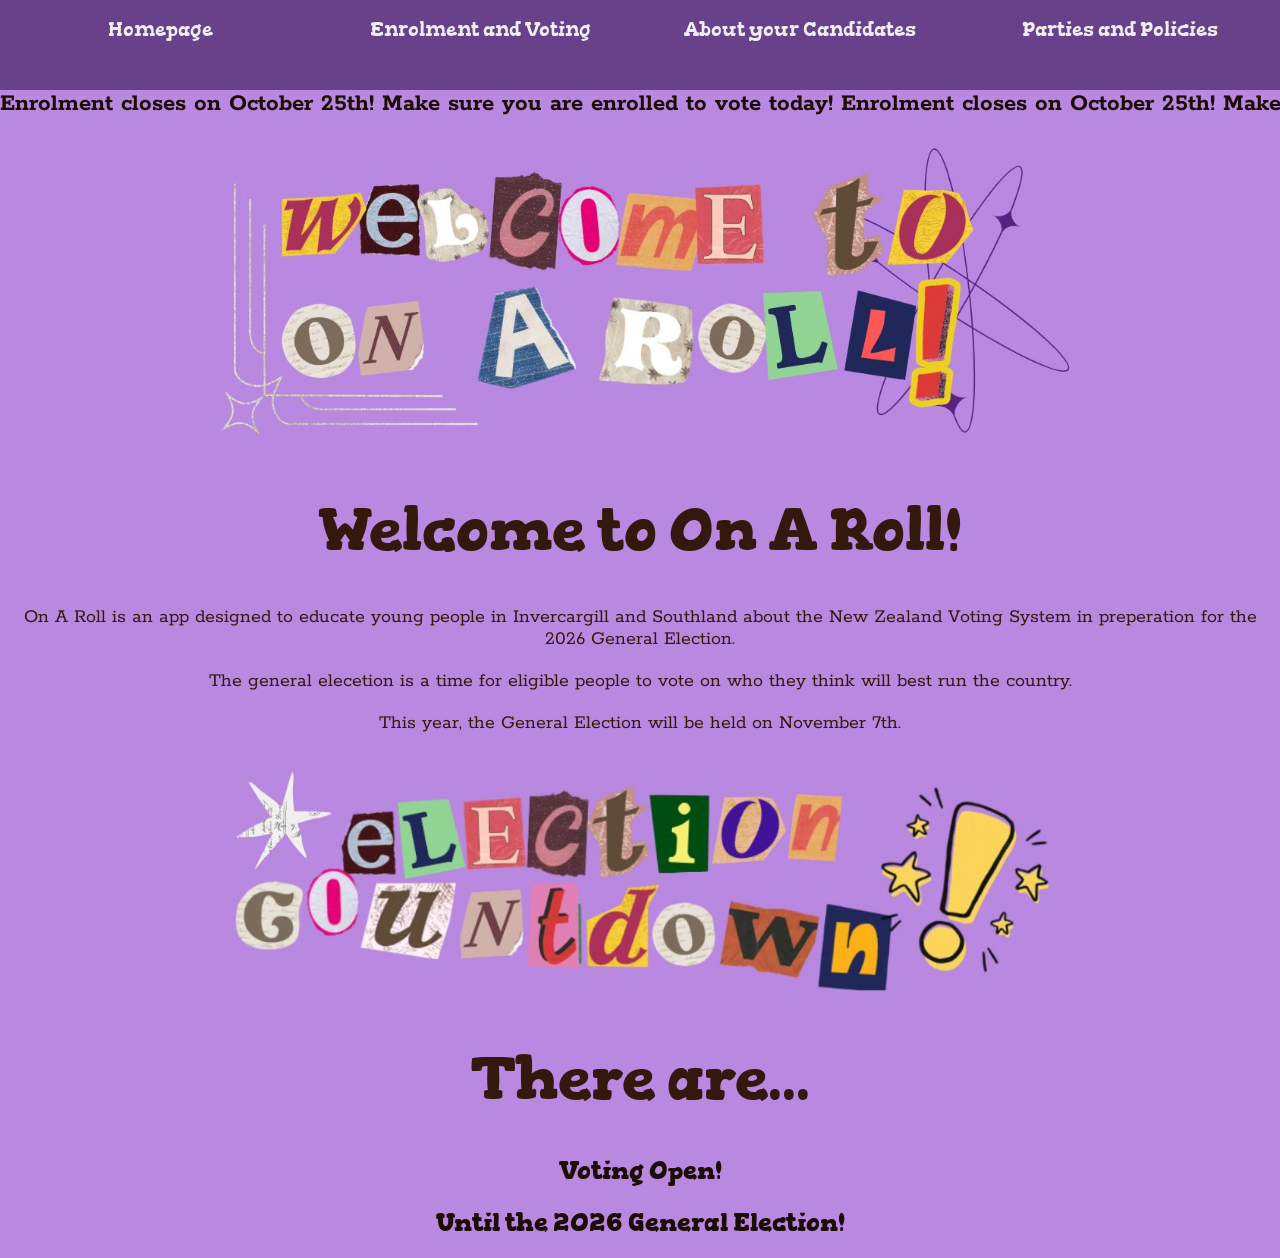
<file: index.html>
<!DOCTYPE html>
<html lang="en-US">
  <head>
    <meta charset="utf-8" />
    <meta name="viewport" content="width=device-width" />
    <title>On A Roll - Homepage</title>
    <link rel="stylesheet" href="style.css" />
	<link rel="manifest" href="manifest.json" crossorigin="use-credentials">
	<link rel="preconnect" href="https://fonts.googleapis.com">
	<link rel="preconnect" href="https://fonts.gstatic.com" crossorigin>
	<link href="https://fonts.googleapis.com/css2?family=Gorditas:wght@400;700&family=Rokkitt:ital,wght@0,100..900;1,100..900&display=swap" rel="stylesheet">
	<meta name="viewport" content="width=device-width, initial-scale=1.0">
	<link rel="icon" type="image/x-icon" href="faviconweb.png">
	<link rel="stylesheet" href="https://cdnjs.cloudflare.com/ajax/libs/font-awesome/4.7.0/css/font-awesome.min.css">

	<script src="script.js"> </script>
  </head>
  <body>
  
  <div class="mobilenav">
		<a href="index.html" class="active">Homepage</a>
	<div id="myLinks">
		<a href="index2.html">Enrolment and Voting</a>
		<a href="index3.html">About your Candidates</a>
		<a href="index4.html">Parties and Policies</a>
	
	</div>
	<a href="javascript:void(0);" class="icon" id="menuToggle">
		<i class="fa fa-bars"></i>
  </a>
</div>

	<ul>
		<li><div class="linkbox"><a href="index.html" class="active">Homepage</div></a></li>
		<li><div class="linkbox"><a href="index2.html">Enrolment and Voting</div></a></li>
		<li><div class="linkbox"><a href="index3.html">About your Candidates</div></a></li>
		<li><div class="linkbox"><a href="index4.html">Parties and Policies</div></a></li>
		
	</ul>
  <h2 class="marquee"><span>Enrolment closes on October 25th! Make sure you are enrolled to vote today! Enrolment closes on October 25th! Make sure you are enrolled to vote today! Enrolment closes on October 25th! Make sure you are enrolled to vote today! Enrolment closes on October 25th! Make sure you are enrolled to vote today!</span></h2>
  <div class="logobanner">
  <img src="welcomelogo.JPG">
  </div>
  
    <h1>Welcome to On A Roll!</h1>
     <div class="bodytext">
	  <p> On A Roll is an app designed to educate young people in Invercargill and Southland about the New Zealand Voting System in preperation for the 2026 General Election.</p>
	  
	  <p> The general elecetion is a time for eligible people to vote on who they think will best run the country. </p>
	  
	  <p> This year, the General Election will be held on November 7th.</p>
	  
	  <div class="logobanner">
	  <img src="countdown.JPG">
	  <br>
	  </div>
	<h1> There are... </h1>
	<h2 id="election-countdown"></h2>
	  <h2> Until the 2026 General Election! </h2>
	  
	  
	  
	
	
  </body>
</html>
</file>
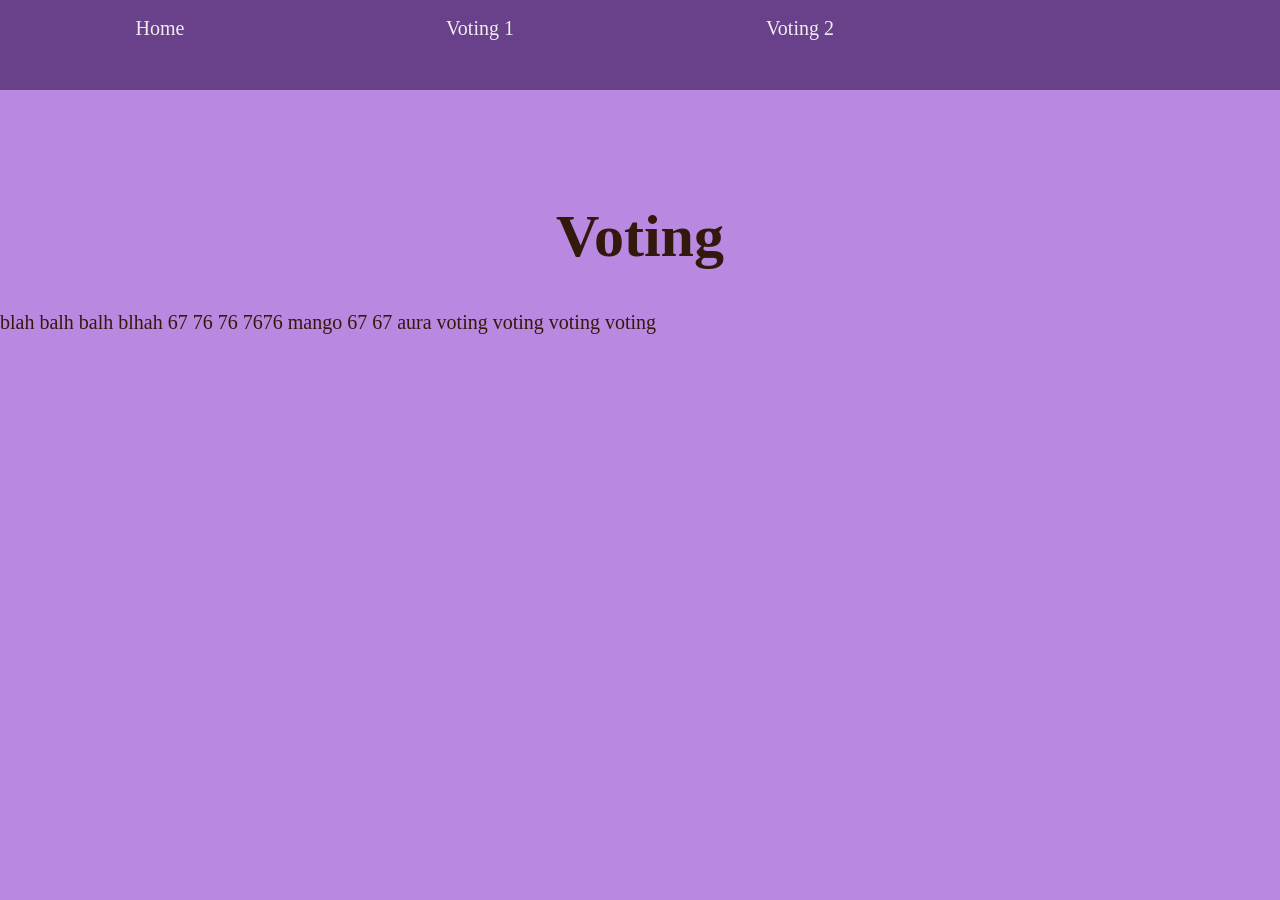
<file: homepage.html>
<html lang="en-US">
  <head>
    <meta charset="utf-8" />
    <meta name="viewport" content="width=device-width" />
    <title>Voting</title>
    <link rel="stylesheet" href="style.css" />
	<link rel="manifest" href="manifest.json" />
  </head>
  <body>
  <ul>
  <div class="navbar">
	<div id="myLinks">
		<li><a href="homepage.html">Home</a></li>
		<li><a href="product.html">Voting 1</a></li>
		<li><a href="sale.html">Voting 2</a></li>
	</div>
	<a href="javascript:void(0);" class="icon" onclick="myFunction()">
		<i class="fa fa-bars"></i>
  </a>
</div>
  </ul>
  <br>
  <br>
  <br>
  <br>
    <h1>Voting</h1>
    
	  
	  <p> blah balh balh blhah 67 76 76 7676  mango 67 67 aura voting voting voting voting</P>
    
  </body>
</html>
</file>
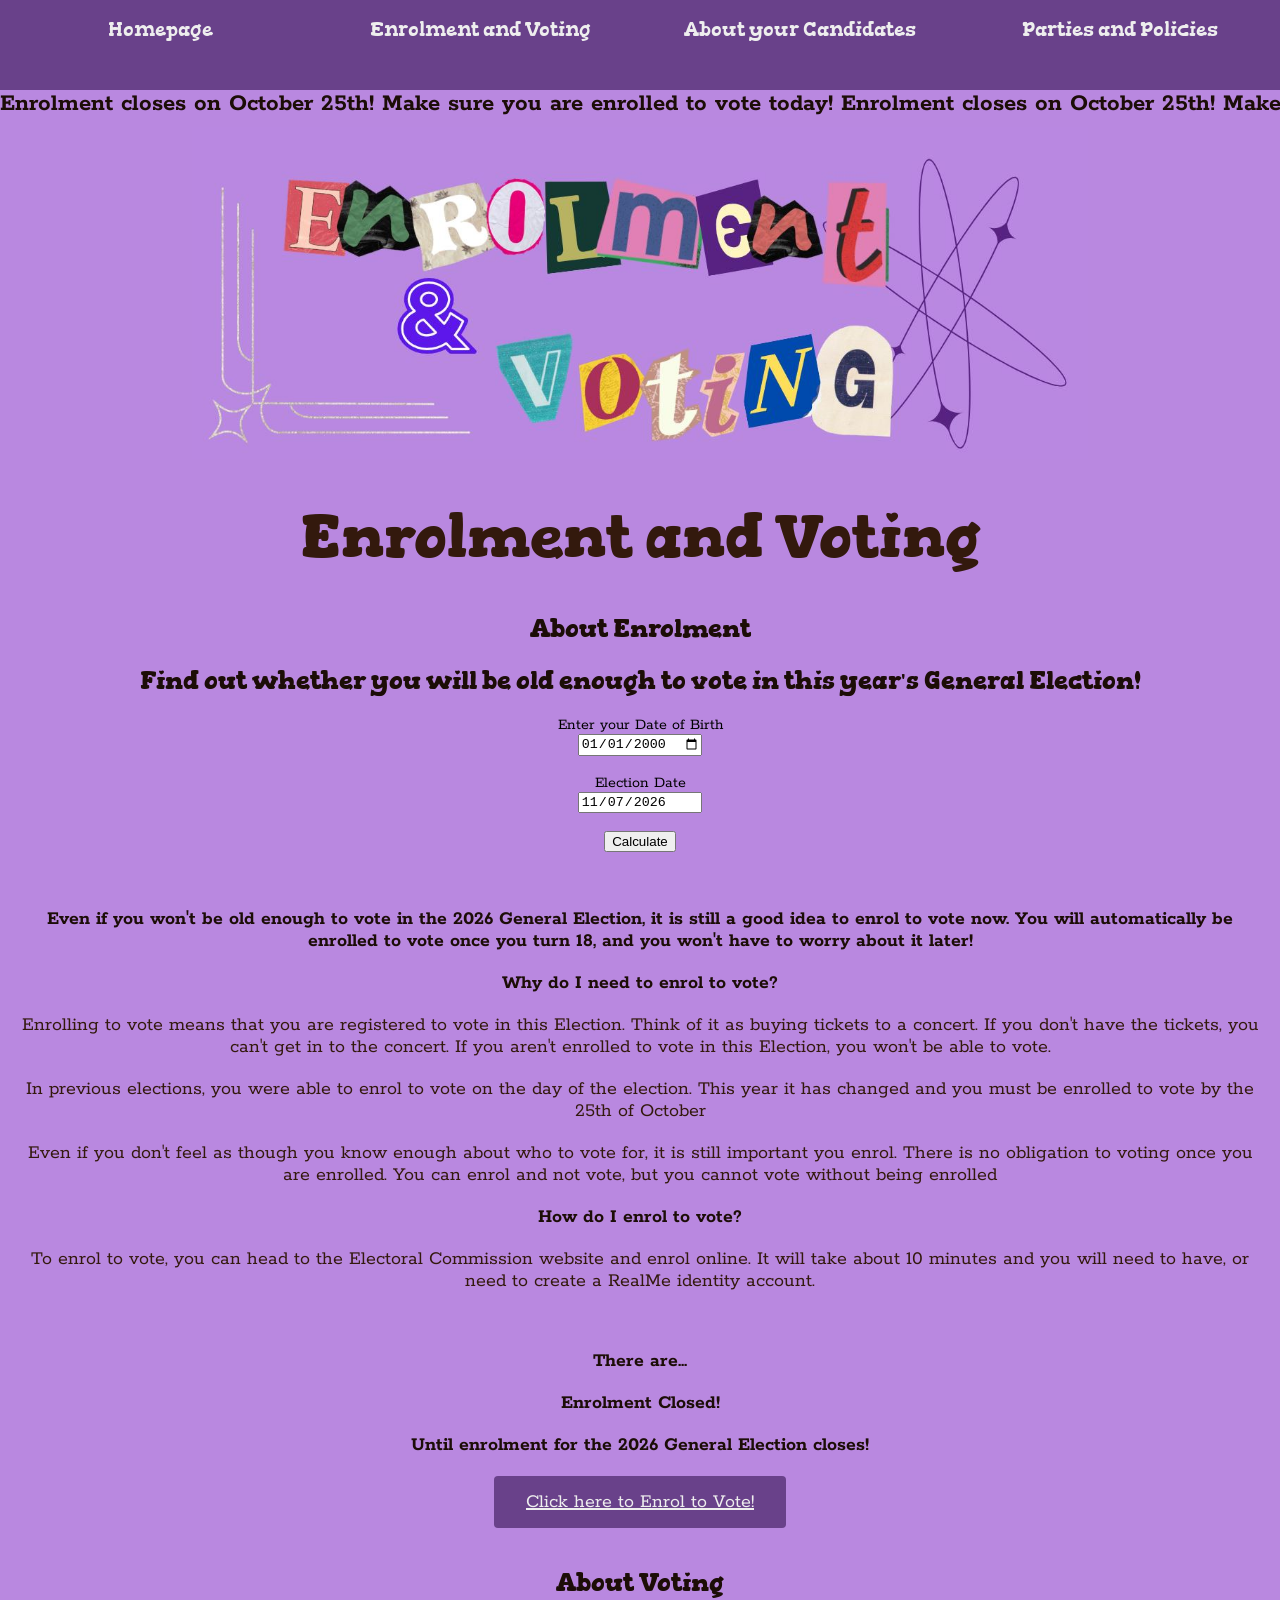
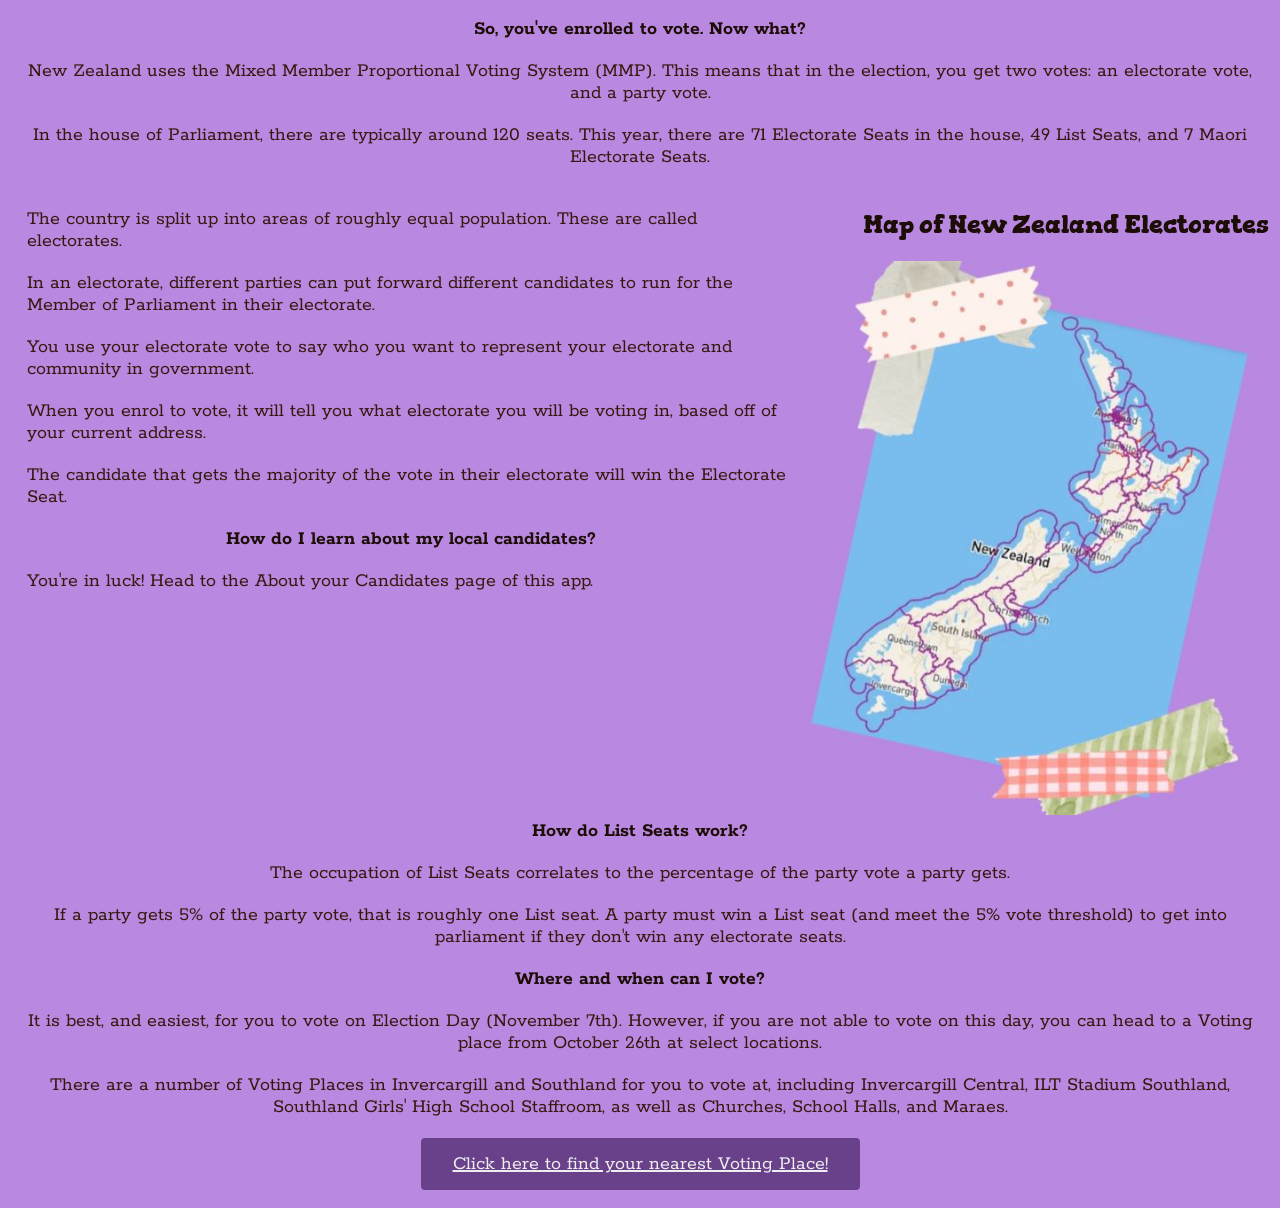
<file: index2.html>
<!DOCTYPE html>
<html lang="en-US">
  <head>
    <meta charset="utf-8" />
    <meta name="viewport" content="width=device-width" />
    <title>On a Roll - Enrolment and Voting</title>
    <link rel="stylesheet" href="style.css" />
	<link rel="manifest" href="manifest.json" crossorigin="use-credentials">
	<link rel="preconnect" href="https://fonts.googleapis.com">
	<link rel="preconnect" href="https://fonts.gstatic.com" crossorigin>
	<link href="https://fonts.googleapis.com/css2?family=Gorditas:wght@400;700&family=Rokkitt:ital,wght@0,100..900;1,100..900&display=swap" rel="stylesheet">
	<meta name="viewport" content="width=device-width, initial-scale=1.0">
	<link rel="icon" type="image/x-icon" href="faviconweb.png">
	<link rel="stylesheet" href="https://cdnjs.cloudflare.com/ajax/libs/font-awesome/4.7.0/css/font-awesome.min.css">

	<script src="script.js"> </script>
  </head>
  <body>
  <div class="mobilenav">
		<a href="index2.html" class="active">Enrolment and Voting</a>
	<div id="myLinks">
		<a href="index.html">Homepage</a>
		<a href="index3.html">About your Candidates</a>
		<a href="index4.html">Parties and Policies</a>
	
	</div>
	<a href="javascript:void(0);" class="icon" id="menuToggle">
		<i class="fa fa-bars"></i>
  </a>
</div>

	<ul>
		<li><div class="linkbox"><a href="index.html">Homepage</a></li></div>
		<li><div class="linkbox"><a href="index2.html" class="active">Enrolment and Voting</a></li></div>
		<li><div class="linkbox"><a href="index3.html">About your Candidates</a></li></div>
		<li><div class="linkbox"><a href="index4.html">Parties and Policies</a></li></div>
		
	</ul>

<h2 class="marquee"><span>Enrolment closes on October 25th! Make sure you are enrolled to vote today! Enrolment closes on October 25th! Make sure you are enrolled to vote today! Enrolment closes on October 25th! Make sure you are enrolled to vote today! Enrolment closes on October 25th! Make sure you are enrolled to vote today!</span></h2>
  
  <div class="logobanner">
  <br>
  <br>
  <img src="enrolmentlogo.jpg">
  </div>
	 <h1> Enrolment and Voting </h1>
	 <h2> About Enrolment </h2>
	 
	 <div class="card">
        <header>
            <h2>Find out whether you will be old enough to vote in this year's General Election!</h2>
        </header>

        <div>
            <label>Enter your Date of Birth</label><br>
            <input id="inputDob" type="date" value="2000-01-01" />
        </div>
        <br>
        <div>
            <label>Election Date</label><br>
            <input id="cdate" type="date" value="2026-11-07" readonly />
        </div>
        <br>

        <button type="button" onclick="getDOB()">
            Calculate
        </button>
        <br>

        <div id="currentAge"></div>
    </div>
	 <br>
	 <br>
	 <div class="bodytext">
	 <h3> Even if you won't be old enough to vote in the 2026 General Election, it is still a good idea to enrol to vote now. 
	 You will automatically be enrolled to vote once you turn 18, and you won't have to worry about it later! </h3>
	 <h3> Why do I need to enrol to vote? </h3>
	 <p> Enrolling to vote means that you are registered to vote in this Election. Think of it as buying tickets to a concert. 
	 If you don't have the tickets, you can't get in to the concert. If you aren't enrolled to vote in this Election, you won't be able to vote. </p>
	 <p> In previous elections, you were able to enrol to vote on the day of the election. This year it has changed and you must be enrolled to vote by the 25th of October</p>
	 <p> Even if you don't feel as though you know enough about who to vote for, it is still important you enrol. There is no obligation to voting once you are enrolled. You can enrol and not vote, but you cannot vote without being enrolled </p>
	 
	 <h3> How do I enrol to vote? </h3>
	 <p> To enrol to vote, you can head to the Electoral Commission website and enrol online. It will take about 10 minutes and you will need to have, or need to create a RealMe identity account. </p>
	 <br>
	 <h3> There are... </h3>
	  <h3 id="enrolment-countdown"></h3>
	  <h3> Until enrolment for the 2026 General Election closes! </h3>
	 <button class="vote"><a href="https://vote.nz/enrolling/enrol-or-update/enrol-or-update-online" > Click here to Enrol to Vote! </a></button>
	 
	 <br>
	 <br>
	 
	 <h2> About Voting </h2>
	 <h3> So, you've enrolled to vote. Now what?</h3>
	 
	 <p> New Zealand uses the Mixed Member Proportional Voting System (MMP). This means that in the election, you get two votes: an electorate vote, and a party vote. </p>
	 
	 <p> In the house of Parliament, there are typically around 120 seats. This year, there are 71 Electorate Seats in the house, 49 List Seats, and 7 Maori Electorate Seats. </p>
	 
	 </div>
	 
	 <div class="maptext">
	 
	 <p> The country is split up into areas of roughly equal population. These are called electorates.</p> 
	 
	 <p>In an electorate, different parties can put forward different candidates to run for the Member of Parliament in their electorate. <p>
	 
	<p> You use your electorate vote to say who you want to represent your electorate and community in government. </p>

	 
	 <p>When you enrol to vote, it will tell you what electorate you will be voting in, based off of your current address. </p>
	 
	 <p> The candidate that gets the majority of the vote in their electorate will win the Electorate Seat. </p>
	 
	 <h3> How do I learn about my local candidates? </h3>
	 
	 <p> You're in luck! Head to the About your Candidates page of this app. </p>
	 
	 
	 </div>
	 
	 
	 
	 
	 <div class="electoratemap">
	 <h2> Map of New Zealand Electorates </h2>
	 <img src="electoratemap.JPG">
	 </div>
	
	 
	 <div class="bodytext">
	 <br><br><br>
	  <h3> How do List Seats work? </h3>
	 
	 <p> The occupation of List Seats correlates to the percentage of the party vote a party gets. </p>
	 
	 <p> If a party gets 5% of the party vote, that is roughly one List seat. A party must win a List seat (and meet the 5% vote threshold) to get into parliament if they don't win any electorate seats. </p>
	 
	 <h3> Where and when can I vote? </h3> 
	 
	 <p> It is best, and easiest, for you to vote on Election Day (November 7th). However, if you are not able to vote on this day, you can head to a Voting place from October 26th at select locations. </p>
	 
	 <p> There are a number of Voting Places in Invercargill and Southland for you to vote at, including Invercargill Central, ILT Stadium Southland, Southland Girls' High School Staffroom, as well as Churches, School Halls, and Maraes. </p>
	 
	 <button class="vote"><a href="https://map.vote.nz/voting-places" > Click here to find your nearest Voting Place! </a></button>
	 
	 
	</div>
	<br>
	
  </body>
</html>
</file>
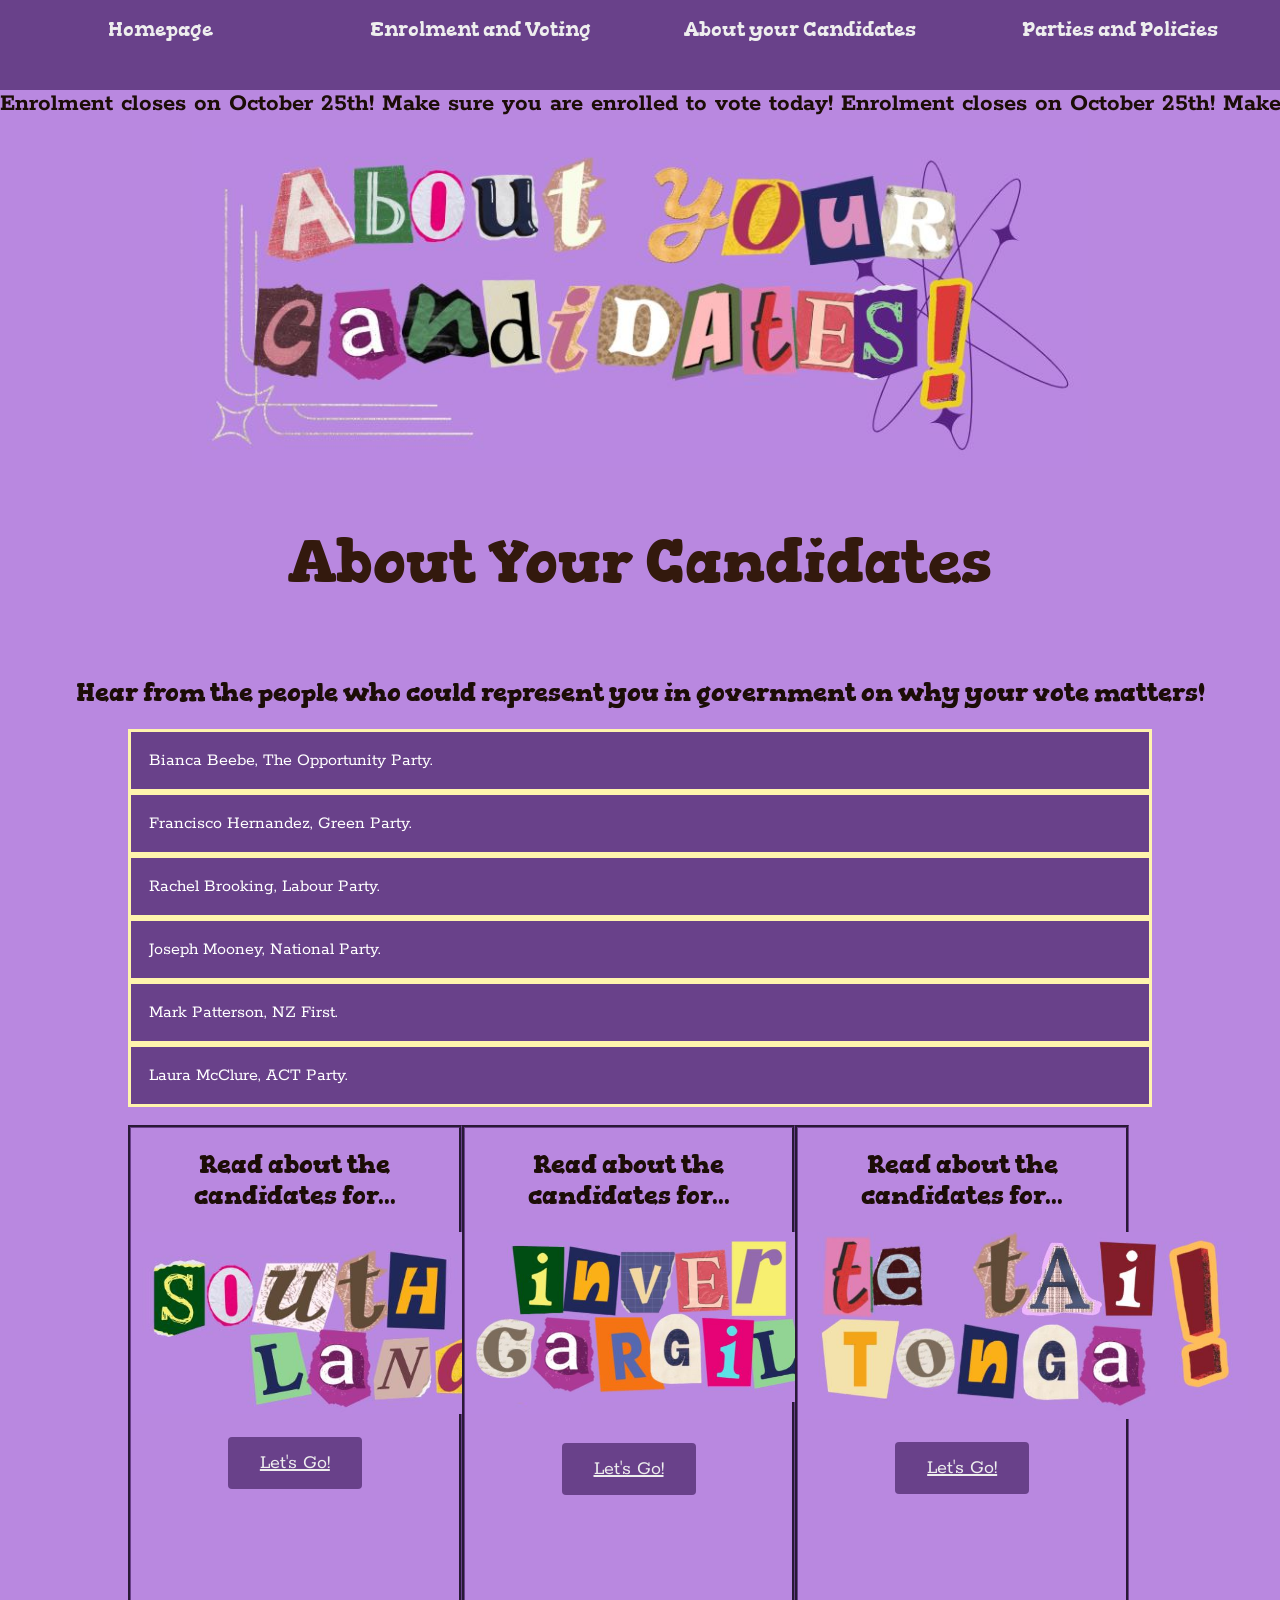
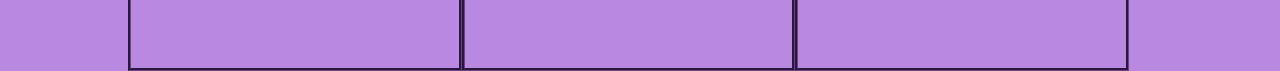
<file: index3.html>
<!DOCTYPE html>
<html lang="en-US">
  <head>
    <meta charset="utf-8" />
    <meta name="viewport" content="width=device-width" />
    <title>On A Roll - About your Candidates</title>
    <link rel="stylesheet" href="style.css" />
	<link rel="manifest" href="manifest.json" crossorigin="use-credentials">
	<link rel="preconnect" href="https://fonts.googleapis.com">
	<link rel="preconnect" href="https://fonts.gstatic.com" crossorigin>
	<link href="https://fonts.googleapis.com/css2?family=Gorditas:wght@400;700&family=Rokkitt:ital,wght@0,100..900;1,100..900&display=swap" rel="stylesheet">
	<meta name="viewport" content="width=device-width, initial-scale=1.0">
	<link rel="icon" type="image/x-icon" href="faviconweb.png">
	<link rel="stylesheet" href="https://cdnjs.cloudflare.com/ajax/libs/font-awesome/4.7.0/css/font-awesome.min.css">


  </head>
  <body>
  <div class="mobilenav">
		<a href="index3.html" class="active">About your Candidates</a>
	<div id="myLinks">
		<a href="index.html">Homepage</a>
		<a href="index2.html">Enrolment and Voting</a>
		<a href="index4.html">Parties and Policies</a>
	
	</div>
	<a href="javascript:void(0);" class="icon" id="menuToggle">
		<i class="fa fa-bars"></i>
  </a>
</div>

	<ul>
		<li><div class="linkbox"><a href="index.html">Homepage</a></li></div>
		<li><div class="linkbox"><a href="index2.html">Enrolment and Voting</a></li></div>
		<li><div class="linkbox"><a href="index3.html" class="active">About your Candidates</a></li></div>
		<li><div class="linkbox"><a href="index4.html">Parties and Policies</a></li></div>
		
	</ul>
  <h2 class="marquee"><span>Enrolment closes on October 25th! Make sure you are enrolled to vote today! Enrolment closes on October 25th! Make sure you are enrolled to vote today! Enrolment closes on October 25th! Make sure you are enrolled to vote today! Enrolment closes on October 25th! Make sure you are enrolled to vote today!</span></h2>
  
  <div class="logobanner">
  <br>
  <br>
  <br>
  <img src="candidatelogo.JPG">
  </div>
  <br>
    <h1>About Your Candidates</h1>
    <br>
	<h2> Hear from the people who could represent you in government on why your vote matters!</h2>
	 <div class="information">
	 <div class="opportunity">
	<button class="collapsible">Bianca Beebe, The Opportunity Party.</button>
		<div class="content">
			<h3> Why do you think that voting is important? </h3>
			<p>I think voting is important because it is just one more way for us to remember that "the world is something that we make, and [we] could just as easily make it differently." 
			It is important to remember that we are creating the world in everything that we do: we might as well do so on purpose. </p>
			
			<h3> What advice would you give to people who are hesitant to vote? </h3>
			<p>I get it! It can be difficult to see the point of voting, especially when it feels like one vote will not matter, there is so much conflicting information, and you are not sure anyone has the right ideas anyway. My advice is to MAKE SURE you are registered before the 25 October; if you are not registered by then, you cannot vote this year. You don't want to miss out, so you might as well register just in case. Before you vote, think about what matters to you. Do you think it is most important that you agree with a candidate on important issues (the environment, economy, etc)? Is it important that they seem "relatable" to you, that they get where you are coming from? Or do you just try to find whoever you think is the smartest person in the room? The point is that it is YOUR decision. You get to decide your values, and you get to turn those values into your vote. 
			To feel more confident, ask your school for some information about how voting works in New Zealand: did you know that you get 2 votes here? And not all candidates and Parties are trying to get you to vote for them twice! For example, I am an Opportunity Party candidate, but I am not too concerned about the candidate/electorate vote. But I am asking for people to Party Vote Opportunity. Understanding the difference will help you feel much more confident :) </p>
	<br>
	
	<p> Bianca Beebe is running for candidacy in the Southland Electorate. </p>
		
		</div>
		</div>
		<div class="green">
		<button class="collapsible">Francisco Hernandez, Green Party.</button>
		<div class="content">
			<h3> Why do you think that voting is important? </h3>
			<p>Voting is important because it is your power to choose who will represent you and act in your best interests and the best interests of your loved ones. 
			Politics affects us in many aspects of our day to day lives – for example through the cost of housing or transport or study, through access to jobs or education or healthcare, or through how healthy our environment is and how well prepared we are for the impacts of climate change. </p>
			
			<h3> What advice would you give to people who are hesitant to vote? </h3>
			<p>You don’t need to know everything about all policies in order to vote – it’s important for you just to have your say and vote for a representative or party with aligned values who you trust to represent you. 
			There is a lot of fear and misinformation out there, but there are also good representatives with strong values who genuinely care about the communities they serve.
			It’s particularly important to make sure you are enrolled to vote in this election by the 25th October, as the current government has now removed the right to enrol after that date or on election day itself. 
			Youth enrolment numbers are currently low, so if young people turn out in force this election there is a very real chance that you will have a great impact on the shape of the next government and the policies which will impact your life over the years to come. </p>
			<br>
			<p> Francisco Hernandez is currently a Green List MP based in Otepoti, Dunedin. </p>

	<br>
		</div>
		</div>
		<div class="labour">
		<button class="collapsible">Rachel Brooking, Labour Party.</button>
		<div class="content">
			<h3> Why do you think that voting is important? </h3>
			<p>Voting is a privilege and many people worked exceptionally hard to give women, non-landowners, and other groups the vote. Central government makes laws and collects and spends taxes on health, education, looking after the vulnerable, prisons, courts, environment and more. Different political parties have different views on how to prioritise this spending and what laws to make. Voting contributes to these decisions by choosing the party that best aligns with your values. In NZ votes count because we have mixed member proportional representation so you have two votes – one for the electorate MP and one for the party.
	</p>
			
			<p> Rachel Brooking is currently the MP for Dunedin. </p>

	<br>
		
		</div>
		</div>
		<div class="national">
		<button class="collapsible">Joseph Mooney, National Party.</button>
		<div class="content">
			<h3> Why do you think that voting is important? </h3>
				<p>	I believe that voting is important because it is one of the most direct ways people can
			have a say in the decisions that affect their lives, their families, and their communities.
			Parliament makes decisions on a wide range of issues such as education, health,
			transport, housing, the economy, law and order, and the environment. When young
			people vote, they help ensure the decisions made in Wellington reflect the views and
			priorities of the next generation, as well as those of older voters.
			<p>
			<h3> What advice would you give to people who are hesitant to vote? </h3>
				<p>My advice would be to start by learning about the issues
				that matter most to them, rather than feeling they need to know everything about
				politics all at once. lt is perfectly reasonable to ask questions, compare different views,
				and take time to form an opinion. Enrolling and voting is not about agreeing with a
				politician or party on every issue; rather it is about taking responsibility for your own
				voice and using the opportunity generations before us fought to secure. </p>
			<br>
			<p> Joseph Mooney is currently the MP for Southland. </p>

			<br>
		
				</div>
				</div>
		
	
		<div class="nzfirst">
		<button class="collapsible">Mark Patterson, NZ First.</button>
		<div class="content">
			<h3> Why do you think that voting is important? </h3>
				<p>	Voting is an important act to have your say on the future direction of your country. 
				It is especially important for young people who have a longer term horizon to have a say in shaping what that future should look like. 
				Don’t leave it solely to others to make those decisions for you.<p>
			<p> Mark Patterson is currently an NZ First list MP based in the Taieri Electorate. </p>

	<br>
		
		</div>
		</div>
		
		<div class="act">
		<button class="collapsible">Laura McClure, ACT Party.</button>
		<div class="content">
			<h3> Why do you think that voting is important? </h3>
				<p>	Voting gives you a say in who makes the rules and decides how public money is spent. 
				Young people will live with today’s decisions for decades, so it is important that their views count.
				<p>
			<br>
			<h3>What advice would you give to people who are hesitant to vote?</h3>
			<p>If you are hesitant, don’t feel that you need to know everything before voting. Work out which issues matter to you, look at what the parties are proposing and make the best choice you can.
			</p>
			<p> Laura McClure is currently an ACT List MP based in the Wigram Electorate. </p>

	<br>
		
		</div>
		</div>
		<br>
		<div class="electoratelink">
		<h2> Read about the candidates for...</h2>
		<img src="southlandlogo.JPG">
		<br>
		<br>
		 <button class="vote"><a href="index5.html"> Let's Go! </a></button>
		</div>
		
		<div class="electoratelink">
		<h2> Read about the candidates for...</h2>
		<img src="invercargilllogo.JPG">
		<br>
		<br>
		<br>
		<button class="vote"><a href="index6.html" >Let's Go!</a></button>
		</div>
		
		
		<div class="electoratelink">
		<h2> Read about the candidates for...</h2>
		<img src="tetaitongalogo.JPG">
		<br>
		<br>
		<button class="vote"><a href="index7.html" > Let's Go!</a></button>
		</div>
	
	
	<br>
	<br>
	<br>
	<br>
	
	</div>
		<script src="script.js"> </script>
	</body>
</html>
</file>
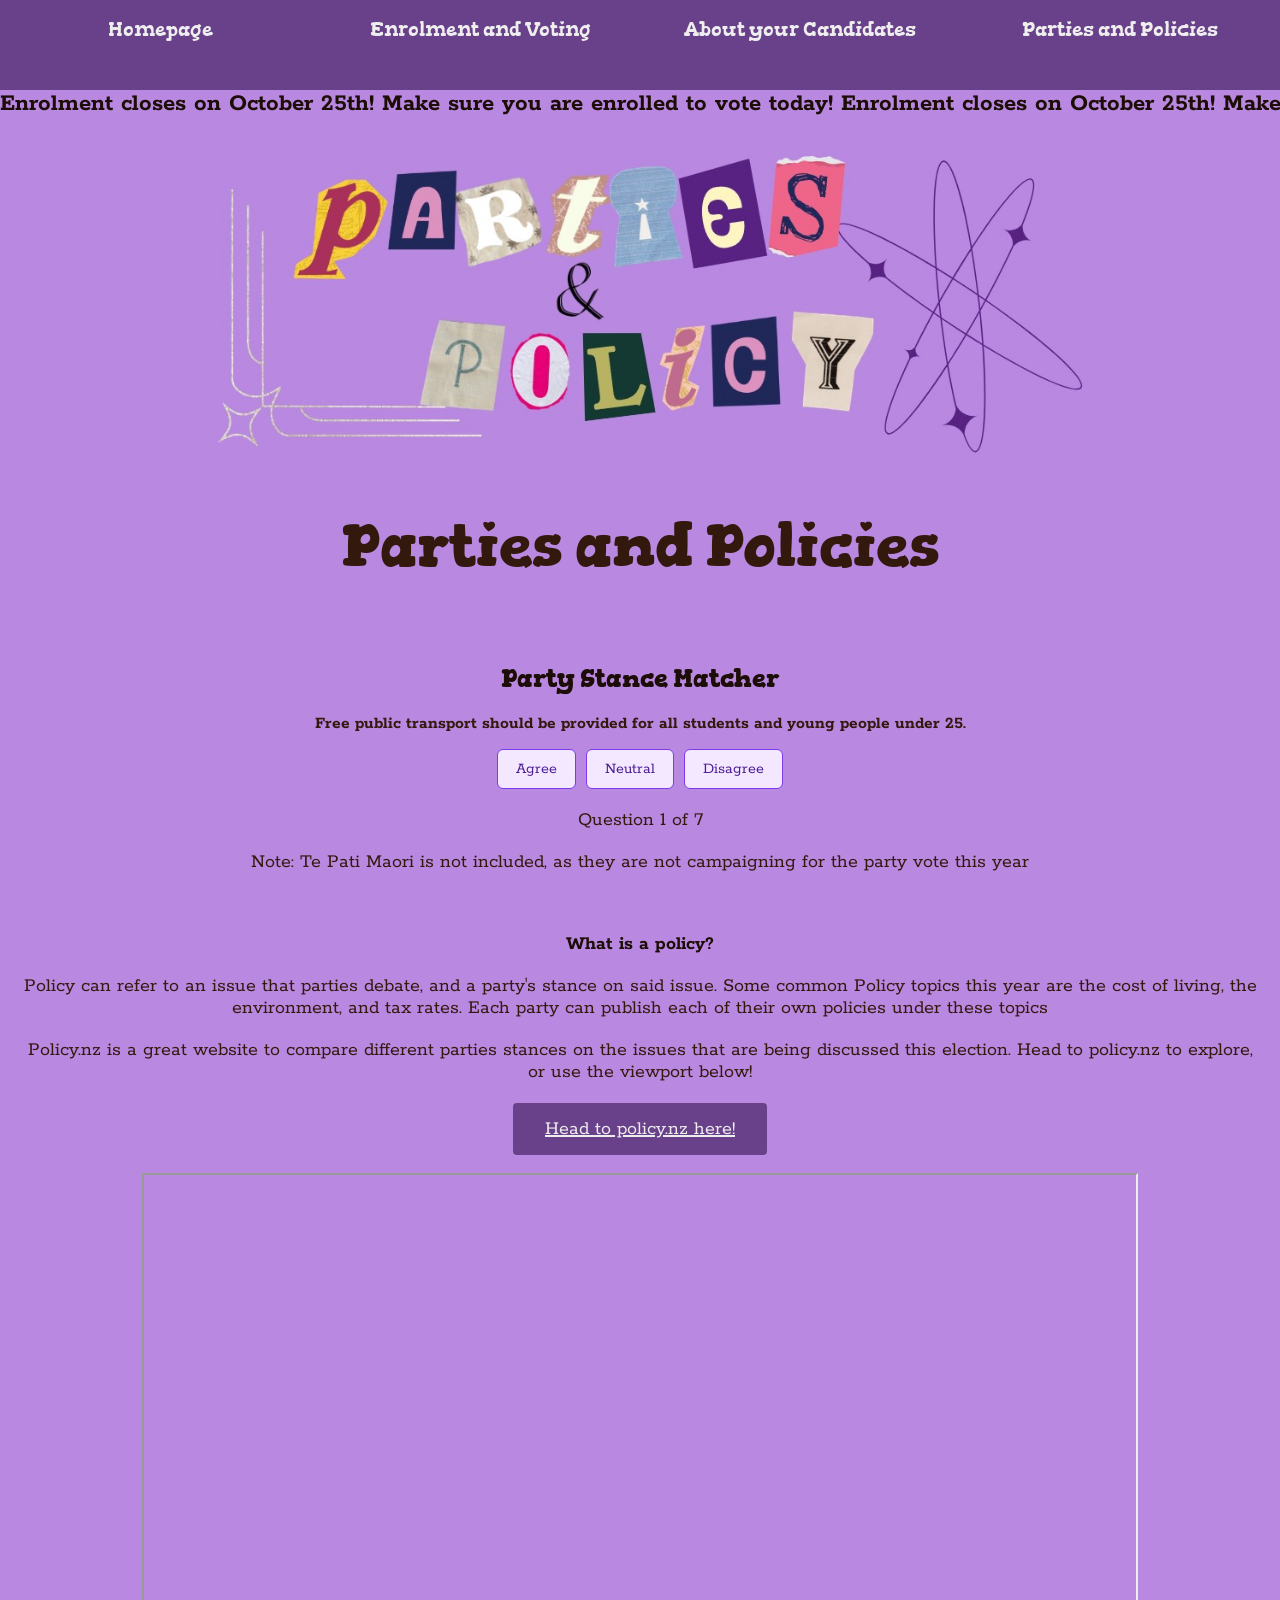
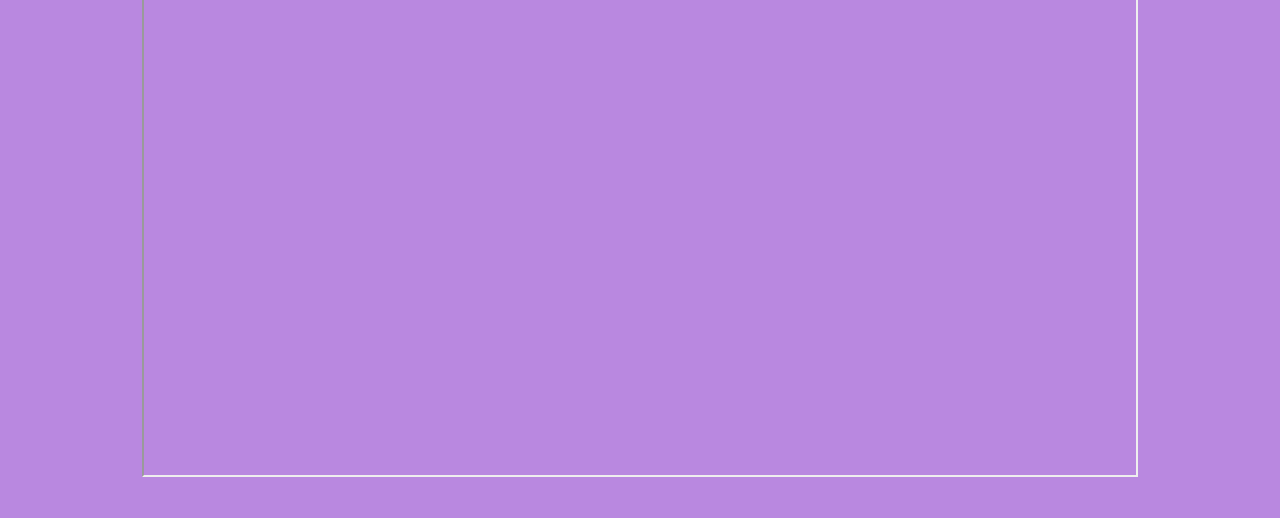
<file: index4.html>
<!DOCTYPE html>
<html lang="en-US">
  <head>
    <meta charset="utf-8" />
    <meta name="viewport" content="width=device-width" />
    <title>On A Roll - Homepage</title>
    <link rel="stylesheet" href="style.css" />
	<link rel="manifest" href="manifest.json" crossorigin="use-credentials">
	<link rel="preconnect" href="https://fonts.googleapis.com">
	<link rel="preconnect" href="https://fonts.gstatic.com" crossorigin>
	<link href="https://fonts.googleapis.com/css2?family=Gorditas:wght@400;700&family=Rokkitt:ital,wght@0,100..900;1,100..900&display=swap" rel="stylesheet">
	<meta name="viewport" content="width=device-width, initial-scale=1.0">
	<link rel="stylesheet" href="https://cdnjs.cloudflare.com/ajax/libs/font-awesome/4.7.0/css/font-awesome.min.css">

	<link rel="icon" type="image/x-icon" href="faviconweb.png">
  </head>
  <body>
  <div class="mobilenav">
		<a href="index.html" class="active">Parties and Policies </a>
	<div id="myLinks">
		<a href="index.html"> Homepage </a>
		<a href="index2.html">Enrolment and Voting</a>
		<a href="index3.html">About your Candidates</a>
		
	
	</div>
	<a href="javascript:void(0);" class="icon" id="menuToggle">
		<i class="fa fa-bars"></i>
  </a>
</div>

	<ul>
		<li><div class="linkbox"><a href="index.html">Homepage</a></li></div>
		<li><div class="linkbox"><a href="index2.html">Enrolment and Voting</a></li></div>
		<li><div class="linkbox"><a href="index3.html">About your Candidates</a></li></div>
		<li><div class="linkbox"><a href="index4.html"class="active">Parties and Policies</a></li></div>
		
	</ul>
  <h2 class="marquee"><span>Enrolment closes on October 25th! Make sure you are enrolled to vote today! Enrolment closes on October 25th! Make sure you are enrolled to vote today! Enrolment closes on October 25th! Make sure you are enrolled to vote today! Enrolment closes on October 25th! Make sure you are enrolled to vote today!</span></h2>
  
  <div class="logobanner">
  <br>
  <br>
  <br>
  <img src="partylogo.jpg">
  </div>
    <h1>Parties and Policies</h1>
     <div class="card quiz-card">
  <h2>Party Stance Matcher</h2>
  <div id="policy-quiz-container">
  
    <p id="policy-statement" class="quiz-question">Loading policy statement...</p>
    <div class="quiz-options">
      <button type="button" class="quiz-btn" onclick="answerPolicy('agree')">Agree</button>
      <button type="button" class="quiz-btn" onclick="answerPolicy('neutral')">Neutral</button>
      <button type="button" class="quiz-btn" onclick="answerPolicy('disagree')">Disagree</button>
    </div>
    <p id="policy-progress" class="quiz-progress"></p>
	<p> Note: Te Pati Maori is not included, as they are not campaigning for the party vote this year </p>
  </div>
</div>


	<div class="bodytext">
	<h3> What is a policy?</h3>
	<p> Policy can refer to an issue that parties debate, and a party's stance on said issue. Some common Policy topics this year are the cost of living, the environment, and tax rates. Each party can publish each of their own policies under these topics </p>
	
	<p> Policy.nz is a great website to compare different parties stances on the issues that are being discussed this election. Head to policy.nz to explore, or use the viewport below! </p>
	
	 <button class="vote"><a href="https://policy.nz/2026/party-vote/policies/community-and-inclusion" > Head to policy.nz here! </a></button>
	 <br>
	
	
	
	<br>
	
	<iframe src="https://policy.nz/2026/party-vote/policies/community-and-inclusion" title="Policy nz"></iframe>
	</div>
	<br><br>
	<script src="script.js"> </script>
  </body>
</html>
</file>
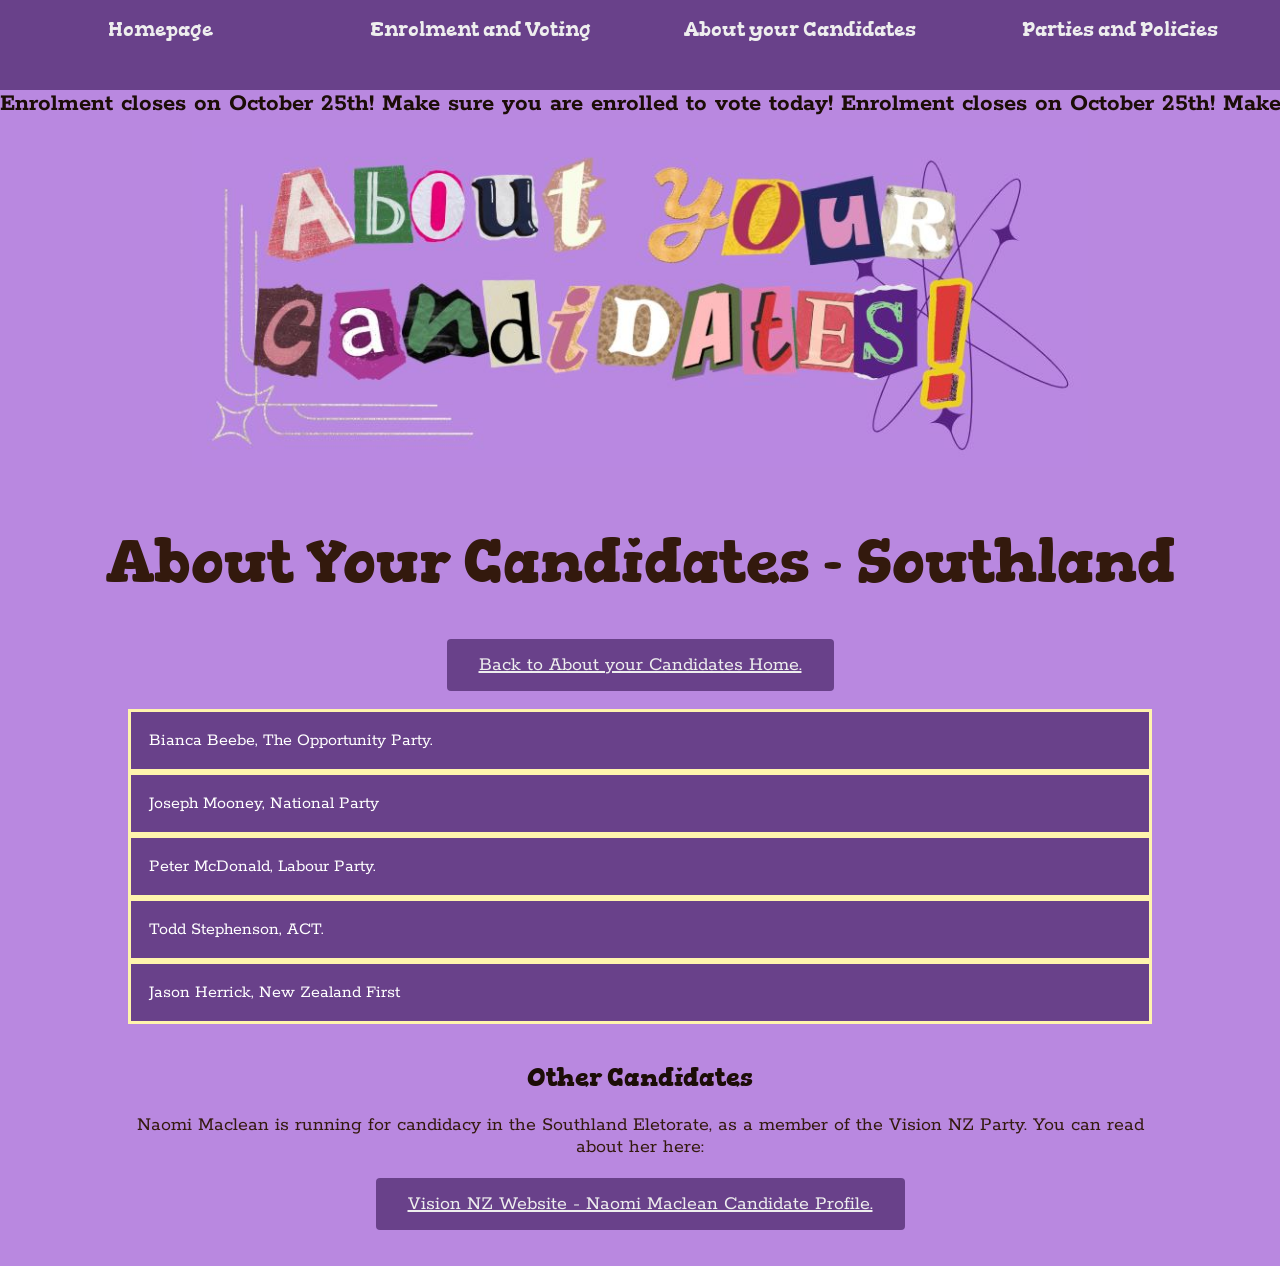
<file: index5.html>
<!DOCTYPE html>
<html lang="en-US">
  <head>
    <meta charset="utf-8" />
    <meta name="viewport" content="width=device-width" />
    <title>On A Roll - About your Candidates - Southland</title>
    <link rel="stylesheet" href="style.css" />
	<link rel="manifest" href="manifest.json" crossorigin="use-credentials">
	<link rel="preconnect" href="https://fonts.googleapis.com">
	<link rel="preconnect" href="https://fonts.gstatic.com" crossorigin>
	<link href="https://fonts.googleapis.com/css2?family=Gorditas:wght@400;700&family=Rokkitt:ital,wght@0,100..900;1,100..900&display=swap" rel="stylesheet">
	<meta name="viewport" content="width=device-width, initial-scale=1.0">
	 <link rel="icon" type="image/x-icon" href="faviconweb.png">
	 <link rel="stylesheet" href="https://cdnjs.cloudflare.com/ajax/libs/font-awesome/4.7.0/css/font-awesome.min.css">

	<script src="script.js"> </script>
  </head>
  <body>
  <div class="mobilenav">
		<a href="index3.html" class="active">About your Candidates</a>
	<div id="myLinks">
		<a href="index.html">Homepage</a>
		<a href="index2.html">Enrolment and Voting</a>
		<a href="index4.html">Parties and Policies</a>
	
	</div>
	<a href="javascript:void(0);" class="icon" id="menuToggle">
		<i class="fa fa-bars"></i>
  </a>
</div>

	<ul>
		<li><div class="linkbox"><a href="index.html">Homepage</a></li></div>
		<li><div class="linkbox"><a href="index2.html">Enrolment and Voting</a></li></div>
		<li><div class="linkbox"><a href="index3.html" class="active">About your Candidates</a></li></div>
		<li><div class="linkbox"><a href="index4.html">Parties and Policies</a></li></div>
		
	</ul>
  <h2 class="marquee"><span>Enrolment closes on October 25th! Make sure you are enrolled to vote today! Enrolment closes on October 25th! Make sure you are enrolled to vote today! Enrolment closes on October 25th! Make sure you are enrolled to vote today! Enrolment closes on October 25th! Make sure you are enrolled to vote today!</span></h2>
  
  <div class="logobanner">
  <br>
  <br>
  <br>
  <img src="candidatelogo.JPG">
  </div>
  <br>
  
    <h1>About Your Candidates - Southland</h1>
	<div class="information">
	<button class="vote"><a href="index3.html"> Back to About your Candidates Home. </a></button>
	<br>
	<br>
	<div class="opportunity">
	<button class="collapsible">Bianca Beebe, The Opportunity Party.</button>
	
		<div class="content">
			<h3>About Bianca:</h3>
			<p>I'm Bianca Beebe, a public health researcher and labour organiser who wants to build a sovereign, solarpunk future for all of us in New Zealand. 
			For me, that means creating a society in which everyone's basic needs are guaranteed, so the incredible talent in this country can be spent developing new inventions and businesses--not just grinding it out to pay rent. 
			I'm asking for you to give your party vote to Opportunity Party this election because we want to use technology to benefit the environment, invest in your great ideas, and protect our democracy (which includes making the voting age 16!). </p>
			<br>
			<div class="candidatePhotos">
			<img src="media/bianca.JPG" alt="A headshot of Bianca Beebe.">
			</div>
		<br>
		<p> The Southland candidate for The Opportunity Party is Bianca Beebe. </p>
		</div>
		</div>
		
		<div class="national">
		<button class="collapsible">Joseph Mooney, National Party</button>
		<div class="content">
			<h3>About Joseph:</h3>
			<p>Joseph was born in Hawke’s Bay and grew up in the country.

		Joseph left school without any qualifications and later went to university, obtaining an honours degree in Law. He graduated from university on the same day as his youngest sister, the first in their family to do so.

		Living in Central Otago, Joseph became a senior trial lawyer and built his own law practice, appearing in courts throughout the South. </p>
	<p>

		In 2017 he was appointed by the Deputy Solicitor General to the Crown Prosecution Panel for the Invercargill Crown Solicitor. Joseph has also been appointed by the Court as a Youth Advocate.

		Joseph has been MP for Southland since 2020.  

		He is Chair of the Social Services and Community Select Committee and a member of the Regulations Select Committee.

		Joseph has been an Army reservist and volunteer firefighter.

		He has three children with his wife Silvia. In his spare time, he likes to ski, mountain bike, and spend time with his family. </p><br>

		<div class="candidatePhotos">
		<img src="media/joseph.png" alt="A headshot of Joseph Mooney">
		</div>
		
<br>
		<p> Joseph is currently the MP for Southland and is running for candidacy again this election. </p>
		</div>
		</div>
		
		
		<div class="labour">
		<button class="collapsible">Peter McDonald, Labour Party.</button>
		<div class="content">
			<h3>About Peter:</h3>
			<p>Peter brings long standing engagement with farming families and rural communities and a clear understanding of the pressures they face. 
			His work across farming, environmental, and conservation issues is grounded in balance, clarity, and practical outcomes rather than rhetoric.

			A 30 year volunteer firefighter, Peter has also provided peer support to fellow volunteers. This experience has shaped a leadership style built on calm decision making.

			Peter has consistently advocated for Southland, with a clear view that government funded services must match the need of the people of Southland. </p><br>
		<div class="candidatePhotos">
		<img src="media/peter.jpg" alt="A headshot of Peter McDonald">
		</div>
<br>
		<p> The Southland Candidate for the Labour Party is Peter McDonald </p>
		</div>
	</div>
	
	
	<div class="act">
	<button class="collapsible">Todd Stephenson, ACT.</button>
		<div class="content">
			<h3>About Todd:</h3>
			<p>Todd Stephenson is a lifelong ACT supporter and a champion for personal freedom and opportunity. Born in Lumsden and raised across rural Southland, 
			Todd grew up with a deep respect for hard work and community values. He studied law at the University of Otago and later broadened his understanding of public policy with further studies at the London School of Economics.
		For nearly 20 years, Todd built a successful career in Australia’s healthcare sector, most recently serving as Director of Patient Engagement and Experience for Johnson & Johnson in Australia and New Zealand. 
		That work deepened his commitment to making systems work better for people, building trust, and empowering individuals.
		An ACT member since the party’s very beginning, Todd has campaigned and supported the movement for decades. In 2023, he was elected to Parliament, where he now brings a strong voice for fairness, transparency, and better outcomes for all New Zealanders
		Outside politics, Todd enjoys hiking and travelling, and is passionate about protecting the freedoms and opportunities that make New Zealand a place where people can thrive. </p><br>
		<div class="candidatePhotos">
		<img src="media/todd.jpg" alt="A headshot of Todd Stephenson">
		</div>
<br>
		<p> The Southland Candidate for the ACT Party is Todd Stephenson.</p>
		</div>
		</div>
		
		
		<div class="nzfirst">
		<button class="collapsible">Jason Herrick, New Zealand First</button>
		<div class="content">
			<h3>About Jason:</h3>
			<p>Southland Federated Farmers President Jason Herrick will stand for New Zealand First at the general election in the Southland Electorate.

			Jason is a Southland dairy farmer, business owner, and proven community leader, stepping forward to represent everyday New Zealanders.

			He has been a strong voice on issues affecting regional New Zealanders in particular local government regulations, rural mental health, and issues surrounding environmental regulations.  In 2025, Jason was voted ‘advocate of the year’ at the Federated Farmers AGM.

			With more than 30 years on the land, Jason understands the reality of the pressures facing farmers, tradies, and regional communities. He is someone who has lived the challenges, built a business, and raised a family in rural New Zealand.

			Married with four children, Jason is deeply invested in the future of the country and the opportunities available to the next generation. His leadership experience spans school boards, community groups, and local clubs, backed by his role as an executive member of Federated Farmers Southland, where he has been a strong, practical voice for farmers.

			
		Jason stands for common sense, fairness, and unity. He believes New Zealand should not be divided, and that all Kiwis deserve equal treatment and the freedom to make their own choices.<div class="candidatePhotos">
		
		<div class="candidatePhotos">
		<img src="media/jason.jpg" alt="A headshot of Jason Herrick.">
		</div>
		</div>
<br>
		<p> The Southland Candidate for the New Zealand First Party is Jason Herrick.</p>
		
		</div>
		</div>
		<br>
		
		<h2> Other Candidates </h2>
		<p> Naomi Maclean is running for candidacy in the Southland Eletorate, as a member of the Vision NZ Party. You can read about her here: </p>
		
		 <button class="vote"><a href="https://www.vision.org.nz/about-us/naomimaclean"> Vision NZ Website - Naomi Maclean Candidate Profile. </a></button>
			<br>
			<br>
			<br>
		</div>
		
	</body>
</file>
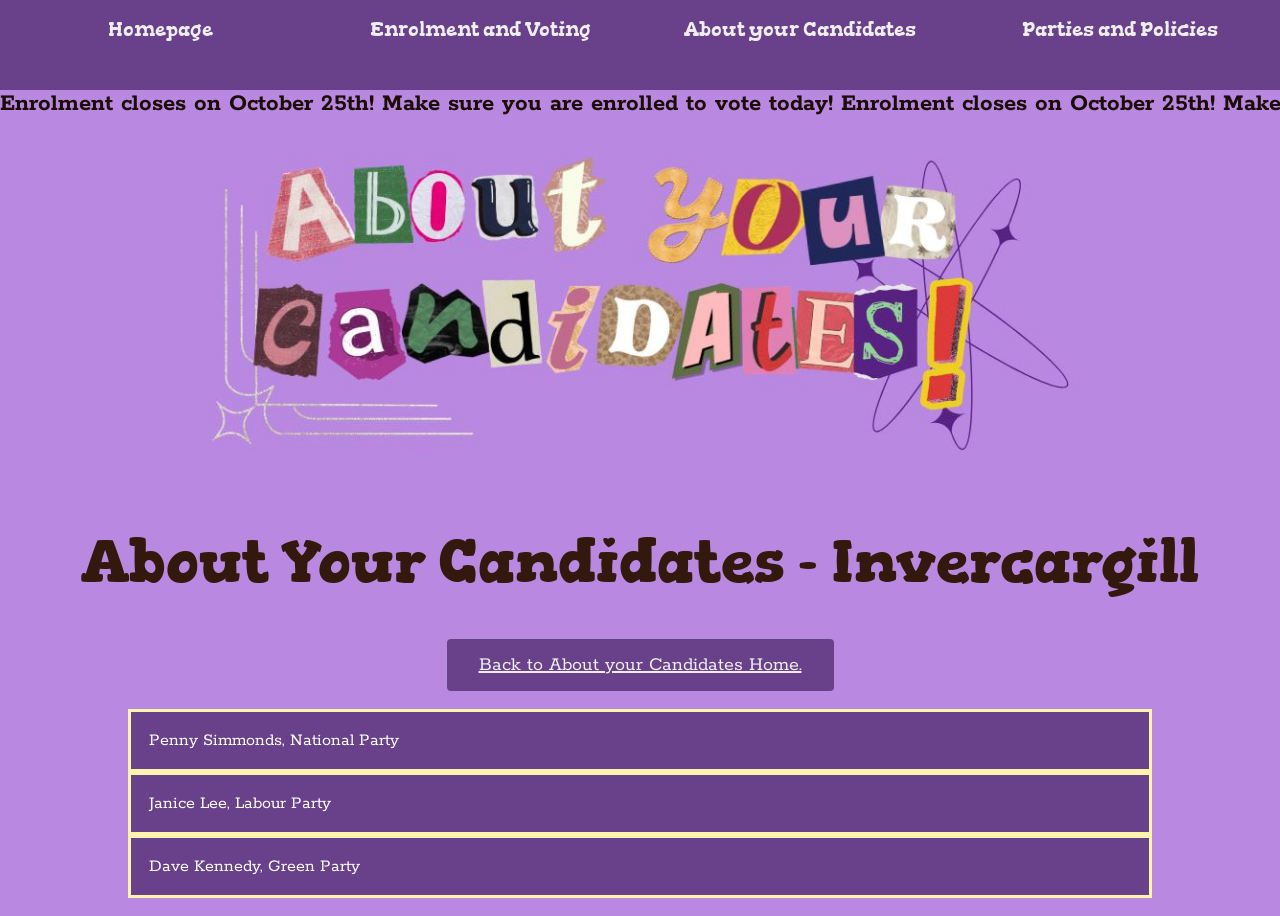
<file: index6.html>
<!DOCTYPE html>
<html lang="en-US">
  <head>
    <meta charset="utf-8" />
    <meta name="viewport" content="width=device-width" />
    <title>On A Roll - About your Candidates - Invercargill</title>
    <link rel="stylesheet" href="style.css" />
	<link rel="manifest" href="manifest.json" crossorigin="use-credentials">
	<link rel="preconnect" href="https://fonts.googleapis.com">
	<link rel="preconnect" href="https://fonts.gstatic.com" crossorigin>
	<link href="https://fonts.googleapis.com/css2?family=Gorditas:wght@400;700&family=Rokkitt:ital,wght@0,100..900;1,100..900&display=swap" rel="stylesheet">
	<meta name="viewport" content="width=device-width, initial-scale=1.0">
	 <link rel="icon" type="image/x-icon" href="faviconweb.png">
	<link rel="stylesheet" href="https://cdnjs.cloudflare.com/ajax/libs/font-awesome/4.7.0/css/font-awesome.min.css">

	<script src="script.js"> </script>
  </head>
  <body>
  <div class="mobilenav">
		<a href="index3.html" class="active">About your Candidates</a>
	<div id="myLinks">
		<a href="index.html">Homepage</a>
		<a href="index2.html">Enrolment and Voting</a>
		<a href="index4.html">Parties and Policies</a>
	
	</div>
	<a href="javascript:void(0);" class="icon" id="menuToggle">
		<i class="fa fa-bars"></i>
  </a>
</div>

	<ul>
		<li><div class="linkbox"><a href="index.html">Homepage</a></li></div>
		<li><div class="linkbox"><a href="index2.html">Enrolment and Voting</a></li></div>
		<li><div class="linkbox"><a href="index3.html" class="active">About your Candidates</a></li></div>
		<li><div class="linkbox"><a href="index4.html">Parties and Policies</a></li></div>
		
	</ul>
  <h2 class="marquee"><span>Enrolment closes on October 25th! Make sure you are enrolled to vote today! Enrolment closes on October 25th! Make sure you are enrolled to vote today! Enrolment closes on October 25th! Make sure you are enrolled to vote today! Enrolment closes on October 25th! Make sure you are enrolled to vote today!</span></h2>
  
  <div class="logobanner">
  <br>
  <br>
  <br>
  <img src="candidatelogo.JPG">
  </div>
  <br>
    <h1>About Your Candidates - Invercargill</h1>
	<div class="information">
	<button class="vote"><a href="index3.html"> Back to About your Candidates Home. </a></button>
	<br>
	<br>
	<div class="national">
		<button class="collapsible">Penny Simmonds, National Party</button>
		<div class="content">
			<h3>About Penny:</h3>
			<p>Penny Simmonds is the Member of Parliament for Invercargill, elected in 2020. She is currently the Minister for the Environment, Minister for Vocational Education, and Associate Minister for Social Development and Employment. 

		Prior to her election to MP, Penny was Chief Executive of Southern Institute of Technology (SIT) from 1997 – 2020. Penny was an Advisory Board Member of Venture Southland, and has been involved in the Southland Regional Development Strategy since its inception and was on the Shareholders Advisory Board of the newly formed Economic Development Agency for Southland. She was a Trustee of Community Trust South from 2012 to 2019, and Chair from 2018 to 2019, and Director of Southern Lakes English College. She was Chair of Hockey Southland for 10 years finishing that role in 2017 when she also completed 2 years as President of New Zealand Hockey. Penny is also a former Director of the Southland Museum and Art Gallery and former Board Member of the Southland District Health Board and Southland disabilities Services. Penny was a recipient of the Woolf Fisher Fellowship in 2000.

		Penny was made a Companion of the New Zealand Order of Merit in the 2016 New Years’ Honours list.

		Penny is married with three adult daughters and four grandchildren.</p>
		<br>
		<div class="candidatePhotos">
		<img src="media/penny.PNG" alt="A headshot of Penny Simmonds.">
		</div>
		<p> Penny Simmonds is currently the MP for Invercargill and is currently running for candidacy again this election <p>
	</div>
	</div>
	
	
	<div class="labour">
	<button class="collapsible">Janice Lee, Labour Party</button>
		<div class="content">
			<h3>About Janice:</h3>
			<p>Janice Lee (Ngāi Tahu, Kāti Mamoe, Waitaha, Ngāti Porou) is a community leader and businesswoman who is focussed on empowered living for vulnerable people (neuro-diverse youth and vulnerable elders), food sovereignty, housing and business development.

		"I'm proud of my track record of turning vision into action. I want to use my experience to be an effective and dynamic Member of Parliament for Invercargill.

		"My work has shown me what’s possible when people work together with a shared sense of purpose. I'll campaign on my values of equity, opportunity and social responsibility.

		"I'm the Pouārahi (Founder) of Koha Kai, an award-winning social enterprise dedicated to empowering individuals with disabilities through vocational training. Koha Kai has always upheld the values of fairness, inclusion and manaakitanga, fostering opportunities for whānau to thrive through contextual learning, inclusive employment, and a sense of purpose.

		"I'm also an original member of the Murihiku Kai Collective, a member of the Invercargill Chamber of Commerce and I have served on several boards including KUMA, the Southern Māori Business Network Association.

		"As Chair of Te Kāwai Trust, I've been leading the development of accessible, environmentally sustainable housing for Kaumātua and Tāngata Whaikaha. This is so exciting because it reflects my long-standing commitment to equitable, community-led solutions. I believe everyone wants to contribute and to have dignity, so I create opportunities for that to happen.

		Janice has been recognised nationally and regionally for her contributions to social enterprise, Māori business development and disability advocacy.

		Janice has lived in Waihopai Invercargill for most of her life. She and her husband Terry have four children and nine mokopuna.</p>
		<br>
		<div class="candidatePhotos">
		<img src="media/janice.jpg" alt="A headshot of Janice Lee.">
		</div>
		<p> The Invercargill candidate for the Labour Party is Janice Lee.</p>
	</div>
	</div>
	
		<div class="green">
	<button class="collapsible">Dave Kennedy, Green Party</button>
		<div class="content">
			<h3>About Dave:</h3>
			<p>Dave has a career background in education and education leadership and holds a number of not-for-profit governance roles.
			
			Dave was a teacher for 35 years and is still involved with education leadership at a national level. He holds many governance and leadership roles related to social housing, farmers’ markets, the environment and the arts.

			Dave enjoys a range of outdoor activities including tramping, kayaking, cycling and gardening. He recently completed the Tour Aotearoa and has completed a number of cycle trails with his wife on a tandem.

			After recently becoming a grandfather, Dave has become even more determined that future generations will live in an equitable, caring society within a healthy environment and a stable climate.</p>
		<br>
		<div class="candidatePhotos">
		<img src="media/dave.jpg" alt="A headshot of Dave Kennedy.">
		</div>
		<p> The Invercargill candidate for the Green Party is Dave Kennedy.</p>
	</div>
	</div>
	<br>
	</div>
	
	
	</body>
</file>
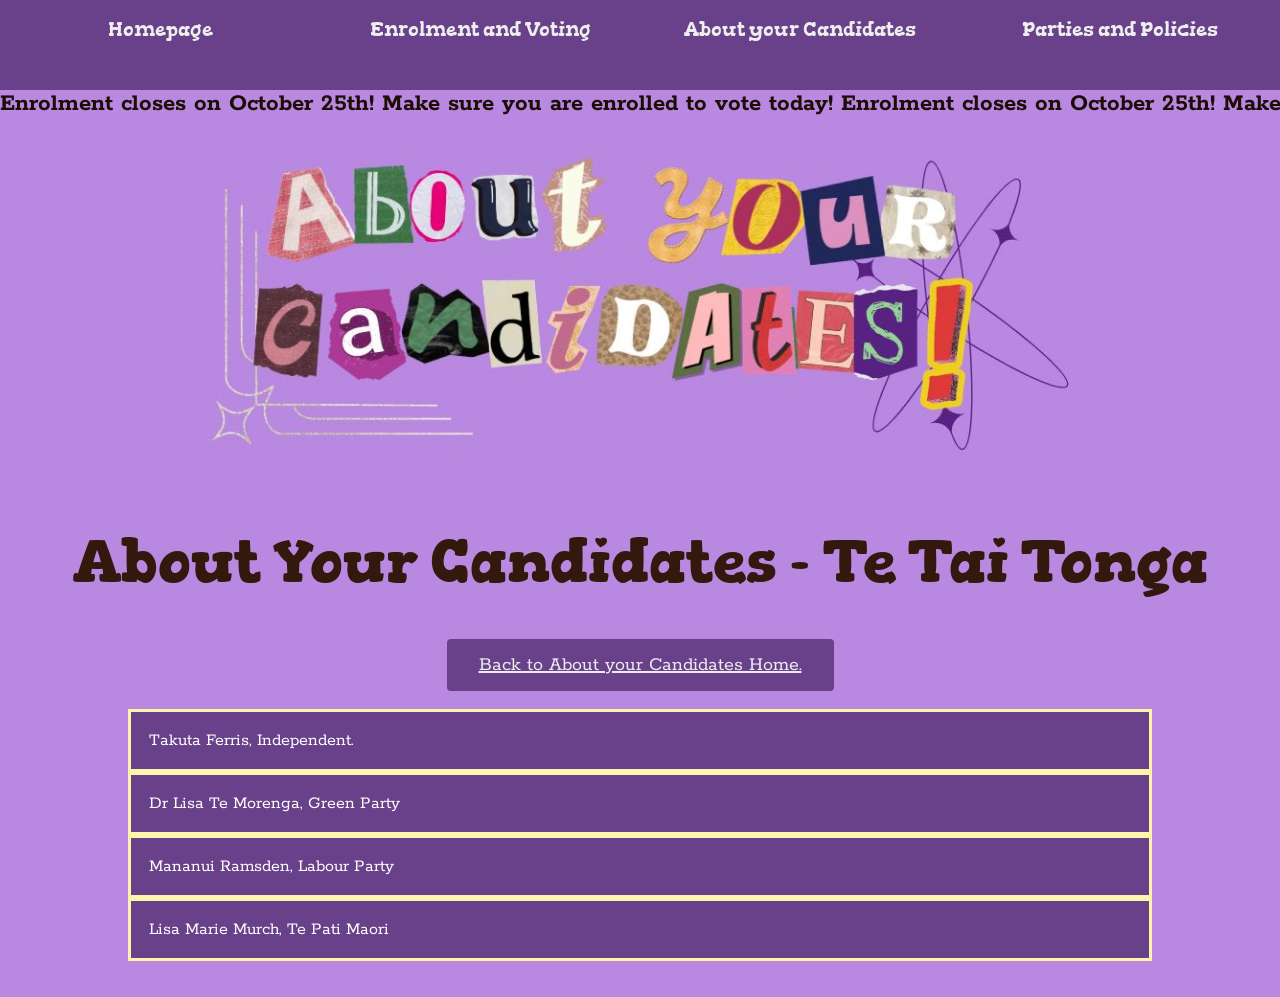
<file: index7.html>
<!DOCTYPE html>
<html lang="en-US">
  <head>
    <meta charset="utf-8" />
    <meta name="viewport" content="width=device-width" />
    <title>On A Roll - About your Candidates - Te Tai Tonga</title>
    <link rel="stylesheet" href="style.css" />
	<link rel="manifest" href="manifest.json" crossorigin="use-credentials">
	<link rel="preconnect" href="https://fonts.googleapis.com">
	<link rel="preconnect" href="https://fonts.gstatic.com" crossorigin>
	<link href="https://fonts.googleapis.com/css2?family=Gorditas:wght@400;700&family=Rokkitt:ital,wght@0,100..900;1,100..900&display=swap" rel="stylesheet">
	<meta name="viewport" content="width=device-width, initial-scale=1.0">
	 <link rel="icon" type="image/x-icon" href="faviconweb.png">
	<link rel="stylesheet" href="https://cdnjs.cloudflare.com/ajax/libs/font-awesome/4.7.0/css/font-awesome.min.css">

	<script src="script.js"> </script>
  </head>
  <body>
  <div class="mobilenav">
		<a href="index3.html" class="active">About your Candidates</a>
	<div id="myLinks">
		<a href="index.html">Homepage</a>
		<a href="index2.html">Enrolment and Voting</a>
		<a href="index4.html">Parties and Policies</a>
	
	</div>
	<a href="javascript:void(0);" class="icon" id="menuToggle">
		<i class="fa fa-bars"></i>
  </a>
</div>

	<ul>
		<li><div class="linkbox"><a href="index.html">Homepage</a></li></div>
		<li><div class="linkbox"><a href="index2.html">Enrolment and Voting</a></li></div>
		<li><div class="linkbox"><a href="index3.html" class="active">About your Candidates</a></li></div>
		<li><div class="linkbox"><a href="index4.html">Parties and Policies</a></li></div>
		
	</ul>
  <h2 class="marquee"><span>Enrolment closes on October 25th! Make sure you are enrolled to vote today! Enrolment closes on October 25th! Make sure you are enrolled to vote today! Enrolment closes on October 25th! Make sure you are enrolled to vote today! Enrolment closes on October 25th! Make sure you are enrolled to vote today!</span></h2>
  
  <div class="logobanner">
  <br>
  <br>
  <br>
  <img src="candidatelogo.JPG">
  </div>
  <br>
    <h1>About Your Candidates - Te Tai Tonga</h1>
	
	<div class="information">
	<button class="vote"><a href="index3.html"> Back to About your Candidates Home. </a></button>
	<br>
	<br>
	<button class="collapsible">Takuta Ferris, Independent.</button>
	
		<div class="content">
			<h3>About Takuta:</h3>
			<p>Ko Tākuta Ferris tōku ingoa. I am an independent Member of Parliament for Te Tai Tonga, guided by a deep commitment to whakapapa, whānau, and the wellbeing of the people I serve.

		I am a descendant of Takitimu, Kurahaupō and Horouta waka. My whakapapa ties me to Kāi Tahu and Kāti Māmoe in Te Waipounamu, to Ngāti Kuia, Ngāti Apa and Rangitāne in Te Tauihu o Te Waka a Māui, and to Ngāti Kahungunu and Ngāti Porou. I was raised in the small coastal village of Pōrangahau, where I developed a close affinity to the land and the sea. I understand that it is this connection that grounds me in knowing who I am and where I come from — my identity, the land, and the ocean are one and the same.
	
		Grounded in te ao Māori, my leadership reflects the values of manaakitanga, rangatiratanga, and a belief that systems must work for our communities — not the other way around.</p>

		<br>
			<div class="candidatePhotos">
			<img src="media/takuta.jpg" alt="A headshot of Takuta Ferris.">
			</div>
		<br>
		<p> Takuta Ferris is an independent candidate for the Te Tai Tonga electorate. </p>
		</div>
		
		<div class="green">
		<button class="collapsible">Dr Lisa Te Morenga, Green Party</button>
	
		<div class="content">
			<h3>About Lisa:</h3>
			<p>Ko Dr Lisa Te Morenga ahau. Ko Ngāpuhi, ko Ngāti Whātua Ōrākei, ko Te Uri o Hau, ko Te Rarawa ōku iwi. Kei Te Whanganui-a-tara au e noho ana.

			I’m a Professor of Māori Health and Nutrition with more than 20 years’ experience in public health research, teaching, and advocacy. I’ve lived in Te Tai Tonga for more than 30 years across Te Whanganui-a-tara, Otautahi and Otepoti. 

			I’m deeply committed to advancing whānau and environmental wellbeing, equitable health and social outcomes, and transforming systems through kaupapa Māori, community‑led solutions. 

			I’ve been at the forefront of public health advocacy for fair, just and effective policy as the co-chair of Health Coalition Aotearoa. I want to bring my skills and experience to Parliament to advocate for policies that protect the amazing environments of Te Waipounamu and Te Whanganui-a-tara. Our mokopuna and their whānau deserve to have warm, dry homes, sustainable jobs and enough to eat.

			This current Government won’t listen to the to the evidence or the people. The Green Party has the plan to put power where it belongs, with people and communities.</p>

		<br>
			<div class="candidatePhotos">
			<img src="media/lisagreen.jpg" alt="A headshot of Lisa Te Morenga.">
			</div>	
		<br>
		<p> The Green Party candidate for the Te Tai Tonga Electorate is Dr Lisa Te Morenga. </p>
		</div>
		</div>
		
		<div class="labour">
		<button class="collapsible">Mananui Ramsden, Labour Party</button>
	
		<div class="content">
			<h3>About Mananui:</h3>
			<p>Whānau are being hit hard by the cost of living and cuts to essential services.

		I’m humbled to stand for Labour in Te Tai Tonga. Our people just want the basics – stable work that pays fairly, a home that’s affordable, and health services that address the needs of whānau.

		Our people also want Te Tiriti honoured and better protection of whenua, moana and communities.

		That’s the kaupapa I’ll be taking to Parliament, if elected in November.

		I have extensive experience working alongside iwi, hapū and community organisations, particularly in environmental management and rangatahi development both here in Aotearoa and overseas.

		Join me and help be part of the campaign to take Te Tai Tonga back for Labour in November and make this a one term National Government.

		This election will be won in communities on the ground - one conversation at a time. </p>


		<br>
			<div class="candidatePhotos">
			<img src="media/mananui.JPG" alt="A headshot of Mananui Ramsden.">
			</div>
		<br>
		<p> The Labour Party candidate for the Te Tai Tonga Electorate is Mananui Ramsden. </p>
		</div>
		</div>
		
		<div class="tpm">
		<button class="collapsible">Lisa Marie Murch, Te Pati Maori</button>
	
		<div class="content">
			<h3>About Lisa Marie:</h3>
			<p>Born and raised in Murihiku, Lisa brings lived experience, education, service, and a deep commitment to whānau Māori across Te Waipounamu.

			A young Māori mother at sixteen, Lisa knows firsthand the realities many whānau face. Her journey from cleaning and baking, to becoming a head baker, bilingual primary teacher, kaupapa Māori educator, and specialist across Murihiku and Ōtepoti schools, is grounded in resilience and service.

			“I stand because Te Waipounamu deserves strong, visible Māori representation grounded in lived experience, education, and commitment to our people,” said Murch.

			“My journey has taught me that education, identity, whakapapa, and belonging can transform lives. I am standing to fight for the future our tamariki and whānau deserve.”. </p>


		<br>
			<div class="candidatePhotos">
			<img src="media/lisamarie.jfif" alt="A headshot of Lisa Marie Murch.">
			</div>
		<br>
		<p> The Te Pati Maori candidate for the Te Tai Tonga Electorate is Lisa Marie Murch. </p>
		</div>
		</div>
		
		
		
		
		</div>
	<br><br>

	</body>
</file>
<file: style.css>
body {
		margin: 0;
		background-color: #b988e0;
		font-family: "Rokkitt", serif;
	}

	

	h1 {
		color: #33190d;
		font-size: 60px;
		text-align: center;
		font-family: "Gorditas", serif;
	}
	
	
	h2 {
		color: #1c0d07;
		text-align: center;
		font-size: 25px;
		font-family: "Gorditas", serif;
		
	}
	

	h3 {
		color: #1c0d07;
		text-align: center;
		font-size: 20px;
	}


	p {
		font-size: 20px;
		color: #33190d;	
	}
	.bodytext {
		padding-left: 20px;
		padding-right: 20px;
		text-align: center;
	}
	
	.mobilenav .active {
		background-color: #b988e0;
		font-family: "Gorditas", serif;
		font-weight: 500;
		color: #33190d;
	}
	
	
	ul /*Navbar on websize. This is only the general styling code (font, height, colour etc. */ {
		list-style-type: none;
		margin: 0;
		padding: 0;
		overflow: hidden;
		background-color: #69418a;
		position: relative;
		top: 0;
		width: 100%;
		height: 10%;
		color: #FFFFFF;
		font-family: "Gorditas", serif;
	}

	li /*This is for each indiviual link to other pages in the navbar*/{
		float: left;
		width: 25%;
		height: 100%;
	}

		li a /*This is for the text inside of the smaller navbar sections.*/{
		display: block;
		text-align: center;
		padding: 17px;
		text-decoration: none;
		font-size: 23px;
	}

		a:link, a:visited /*This makes the colour for visited links white.*/{
			color: #EEEEEE;
		}

	.mobilenav #myLinks /*This is for the drop down menu on the mobile display on the navbar*/ {
		display: none;
		font-family: "Rokkitt", serif;
		background-color: #69418a;
		color: #f2f5ea;
	}
	

	.mobilenav a /*This is the styling for the text on the mobile navbar*/ {
		color: #f2f5ea;
		font-family: "Rokkitt", serif;
		padding: 10px;
		text-decoration: none;
		text-align: left;
		font-size: 25px;
		display: block;
		width: 100%;
	}

	.mobilenav a:hover {
		background-color: #8e5eb5;
	}

	.mobilenav a.icon {
		display: block;
		position: absolute;
		right: 0;
		top: 0;
		height: 60%;
		width: 10%;
		background-color: #69418a;
		text-align: center;
		
	}

	.mobilenav, .breaks1 {
		display: none;
	}

	.card {
		text-align: center;
	}

	.collapsible {
		background-color: #69418a;
		font-family: "Rokkitt", serif;
		color: white;
		cursor: pointer;
		padding: 18px;
		width: 100%;
		border: none;
		text-align: left;
		outline: none;
		font-size: 18px;
		border-style: solid;
		border-color: #FFF4AD;
	}


	.content {
		padding: 0 18px;
		max-height: 0;
		overflow: hidden;
		transition: max-height 0.5s ease-out;
		background-color: #f1f1f1;
	}

	.information {
		width: 80%;
		padding-left: 10%;
		padding-right: 10%;
		text-align: center;
	}
	
	.information p {
		font-size: 20px;
	}
	
	.hometext p {
		font-size: 40px;
	}
	
	.candidatePhotos {
		width: 100%;
		
	}
	
	 .candidatePhotos img {
		justify-content: center;
		width: 20%;
  }
  
  

	.logobanner {
		width: 100%;
		display: flex;
		justify-content: center;
		padding-top: 1vh;
	}
	
	.logobanner img {
		width: 70%;
	}
	
  
	.opportunity:hover .collapsible {
		background-color: #00bcc1;
	}

	.national:hover .collapsible {
		background-color: #00529f;
	}

	.labour:hover .collapsible {
		background-color: #D82A20;
	}

	.act:hover .collapsible   {
		background-color: #D5067E;
	}
	
	
	.nzfirst:hover .collapsible {
		 background-color: #545252;
	}
	 
	.green:hover .collapsible {
		 background-color: #098137;
	}
	
	.vote {
		 background-color: #69418a;
		border: none;
		color: white;
		padding: 15px 32px;
		text-align: center;
		text-decoration: none;
		display: inline-block;
		font-size: 16px;
		cursor: pointer;
		border-radius: 4px;
		justify-content: center;
	}
	
	.vote a {
		font-family: "Rokkitt";
		font-size: 20px;
	}
	
	
	
	
	.quiz-card {
		text-align: center;
		padding: 20px;
	}

	.quiz-question {
		font-size: 1.1rem;
		font-weight: bold;
		margin: 15px 0;
	}

	.quiz-options {
		display: flex;
		justify-content: center;
		gap: 10px;
		flex-wrap: wrap;
		margin-bottom: 15px;
	}

	.quiz-btn {
		font-family: 'Rokkitt', serif;
		padding: 10px 18px;
		font-size: 1rem;
		cursor: pointer;
		border-radius: 6px;
		border: 1px solid #7c3aed;
		background-color: #f3e8ff;
		color: #4c1d95;
		transition: background-color 0.2s ease;
	}

	.quiz-btn:hover {
		background-color: #d8b4fe;
	}

	.quiz-feedback {
		margin-top: 10px;
		padding: 10px;
		border-radius: 5px;
		font-weight: 500;
	}

	.quiz-feedback.correct {
		background-color: #d1fae5;
		color: #065f46;
	}

	.quiz-feedback.incorrect {
		background-color: #fee2e2;
		color: #991b1b;
	}

	.next-btn {
		margin-top: 10px;
		padding: 8px 16px;
		background-color: #7c3aed;
		color: white;
		border: none;
		border-radius: 5px;
		cursor: pointer;
	}

	.next-btn:hover {
		background-color: #6d28d9;
	}
	
	#policy-quiz-container ol {
		display: flex;
		align-items: center;                 
		padding: 0;
		margin: 20px auto;
		list-style-position: inside; 
		text-align: center;
		justify-content: center;
	}

	.results-list {
		display: flex;
		flex-direction: column;
		align-items: center;
		gap: 12px;
		padding: 0;
		margin: 20px;
		list-style-position: inside;
		text-align: center;
	}

	.maptext {
		width: 60%;
		float: left;
		margin-left: 3vh;
	}
	
	.electoratemap {
		width: 37%;
		float: left;
	}
	
	.electoratemap h2 {
		text-align: right;
	}
	
	.electoratemap img {
		width: 100%;
	}
	
	iframe {
		height: 100vh;
		width: 80%;
	}
	
	 .marquee {
        margin: 0;
        white-space: nowrap;
        overflow: hidden;
		font-family: "Rokkitt", serif;
	}
    
    .marquee span {
        display: inline-block;
        padding-left: 0%;
        animation: marquee 15s linear infinite;
    }
	
	@keyframes marquee {
    0%   { transform: translate(0, 0); }
    100% { transform: translate(-40%, 0); }
}
		.electoratelink {
			width: 32%;
			height: 60vh;
			float: left;
			border-color: #69418a;
			border-style: groove;
		}
			
		.electoratelink img {
			width: 50vh;
		}

	
@media only screen and (max-height: 1000px) {
  ul {
    height: 10vh;
  }
  
  li a {
	  font-size: 20px;
  }
  
  h1 {
		color: #33190d;
		font-size: 60px;
		text-align: center;
		font-family: "Gorditas", serif;
	}
	
	
	h2 {
		color: #1c0d07;
		text-align: center;
		font-size: 25px;
		font-family: "Gorditas", serif;
		
	}
	

	h3 {
		color: #1c0d07;
		text-align: center;
		font-size: 20px;
	}


	p {
		font-size: 20px;
		color: #33190d;	
	}
}


@media only screen and (min-width: 1400px) {
	
	
	ul {
		height: 10vh;
	}
	
	li a {
		font-size: 30px;
	}


	 p {
		padding-top: 5vh;
		font-size: 27px;
	}
	
	h3 {
		font-size: 33px;
	}

	.marquee  {
		font-size: 50px;
	}
	
	.electoratemap img {
		width: 80%;
	}


}


@media only screen and (max-width: 690px) {
 

	ul, li, .breaks {
		display: none;
	}
	
	
	.mobilenav {
		display: block;
		position: relative;
		width: 100%;
		height: 20%;
		font-size: 10px;
		text-align: left;
	}
  
	.mobilenav #myLinks {
		position: absolute;
		left: 0;
		width: 100%;
		margin-top: 0;
		padding-top: 0;
		font-size: 30px;
		background-color: #5c357f; /* Solid purple background to hide marquee text */
		z-index: 9999;            /* Forces menu to sit on top of all page content */
	}

	h1 {
		font-size: 40px;
	}


	.collapsible {
		height: 30%;
	}

	.breaks1, .card {
		display: block;
	}
  
	.information p {
		size: 15px;
	}
  
	.candidatePhotos {
		width: 100%;
		display: block;
		justify-content: center;
	}
  
  
	.candidatePhotos img {
		width: 70%;
	}


	.logobanner {
		width: 100%;
		display: flex;
		justify-content: center;
	}
  
	.logobanner img {
	  width: 100%;
	  padding-top: 0vh;
	
	}
	
	#policy-quiz-container .results-list {
		display: flex;
		justify-content: center;
		padding: 0px;
		margin: 15px;
		width: 100%;
	}

	#policy-quiz-container .results-list li {
		display: block;
		width: 85%;
		max-width: 300px;
		margin: 6px;
		padding: 10px 12px;
		background-color: #cdaee6;
		color: #222222;
		border-radius: 8px;
		text-align: center;
	}
	
	.electoratemap {
		width: 100%;
	}
	.maptext {
  width: 100%;
  padding-left: 15px;  /* Adds enough margin space on the left */
  padding-right: 15px; /* Adds enough margin space on the right */
  box-sizing: border-box; /* Ensures padding stays INSIDE the 100% width */
  text-align: center;
  /* float: left; - REMOVED to stop horizontal overflow */
}
	 
	iframe {
		width: 100%;
		height: 90vh;
	}
	
	.marquee {
        padding-top: 1vh;
        white-space: nowrap;
        overflow: hidden;
    }
	
	.electoratelink {
		width: 100%;
		height: 50vh;
	}
	
	.electoratelink img {
		width: 35vh;
	}
	
	
	.mobilenav .active {
			font-size: 3.5vh;
	}
}
</file>
